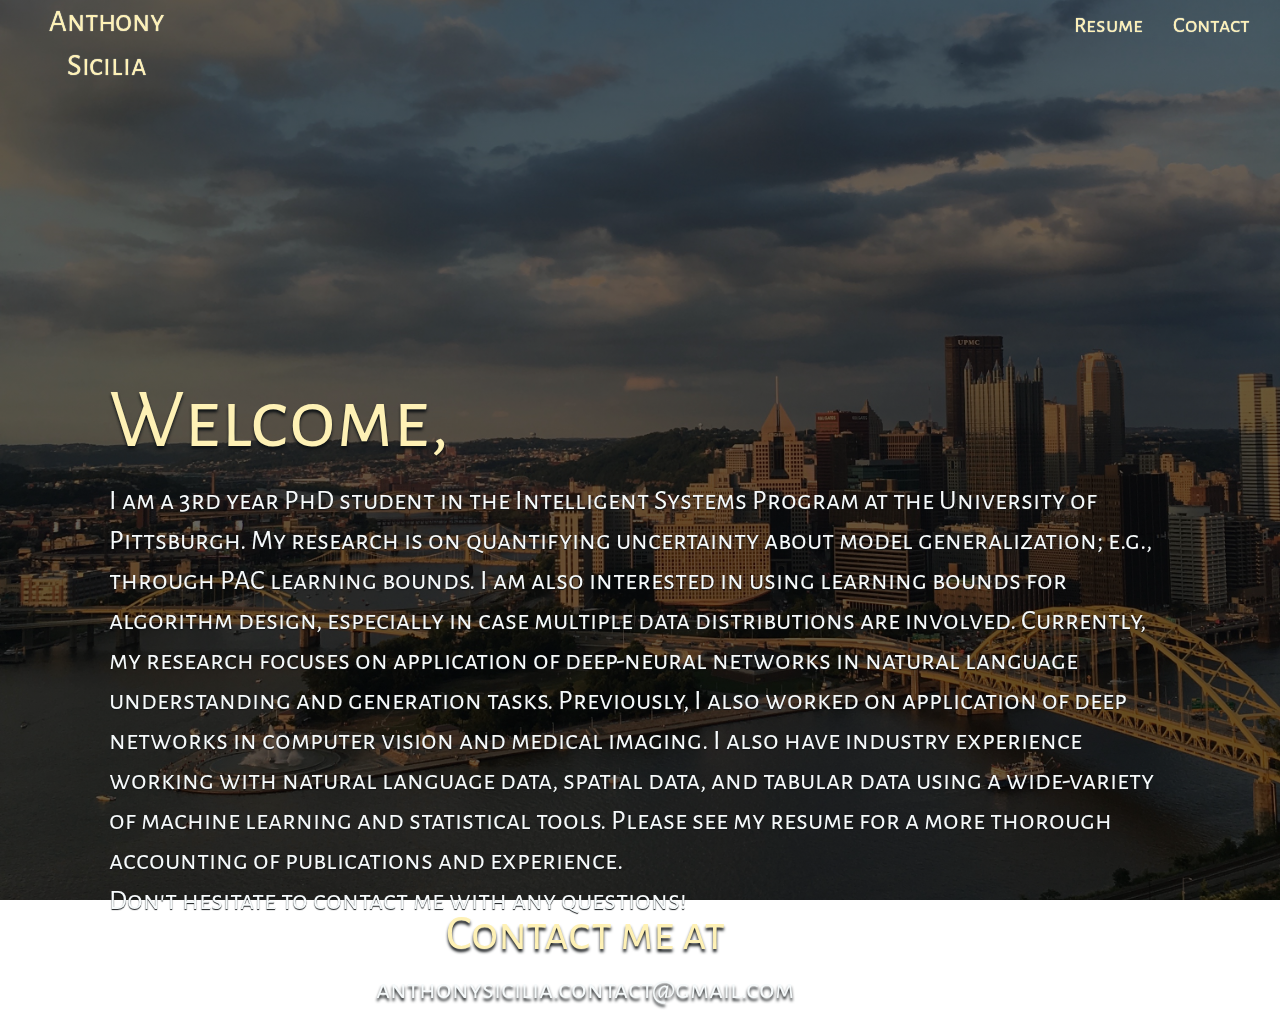
<file: old index.html>
<!DOCTYPE HTML>
<html>
    <head>
        <!-- Vendor -->
        <link rel="stylesheet" href="vendor/bootstrap.min.css">
        <script src="vendor/bootstrap.min.js"></script>
        <script src="vendor/jquery.min.js"></script>
        <link href="https://fonts.googleapis.com/css?family=Alegreya+Sans|Alegreya+Sans+SC" rel="stylesheet">
        <!-- Custom -->
        <link href="style.css" rel="stylesheet" type="text/css"/>
        <script src="script.js"></script>
    </head>
    <body>
        <div class = "row">
            <nav class="navbar navbar-default navbar-fixed-top">
                <div class = "col-xs-2 no-dec text-center">
                    <a href = "#top" class = "smooth-scroll" href = "#top">
                        <span class = "nvbr-hdr-txt text-center">Anthony Sicilia </span>
                    </a>
                </div>
                <div class = "col-xs-7">
                </div>
                <div class = "col-xs-3  text-right">
                    <ul class="nav navbar-nav">
                        <li><a class = "toplink" id = "second" href="pdf/AnthonySiciliaResume.pdf" target="_blank">
                            <span class = "nvbr-bdy-txt">Resume</span>
                        </a></li>
                        <!--<li><a class = "toplink smooth-scroll"  href = "#current" id = "first">
                            <span class = "nvbr-bdy-txt">More</span>
                        </a></li>-->
                        <li><a class = "toplink smooth-scroll" id = "third" href="#contacts">
                            <span class = "nvbr-bdy-txt">Contact</span>
                        </a></li>
                    </ul>
                </div>
            </nav>
        </div>
        <div class = "spc-2 row" id="top"></div>
        <div class = "row vrt-cntr">
            <div class = "col-xs-2">
            </div>
            <div class = "col-xs-10">
                    <span class = "img-bg-hdr-txt text-center">
                        Welcome,
                    </span>
                    </br>
                    <span class = "img-bg-bdy-txt text-center no-dec">
                        I am a 3rd year PhD student in the Intelligent Systems Program
                        at the University of Pittsburgh. My research 
                        is on quantifying uncertainty about model generalization; e.g., through PAC learning bounds. I am also interested in using learning bounds for algorithm design, especially in case multiple data distributions are involved. Currently, my research focuses on application of deep-neural networks in natural language understanding and generation tasks. Previously, I also worked on application of deep networks in computer vision and medical imaging. I also have industry experience working with natural language data, spatial data, and tabular data using a wide-variety of machine learning and statistical tools. Please see my resume for a more thorough accounting of publications and experience. </br>
                        <a class = "toplink smooth-scroll" href="#contacts">Don't hesitate to contact me with any questions!</a>
                    </span>
            </div>
            <div class = "col-xs-3">
            </div>
        </div>
        <div class = "spc row"></div>
        <div class = "row text-center foot-pad" id="contacts">
            <div class = "col-xs-2">
            </div>
            <div class = "col-xs-7 text-center"><!-- add cntn-bg to class-->
                <span class = "bg-ftr-txt">Contact me at</span>
                </br>
                <span class = "bg-supftr-txt">anthonysicilia.contact@gmail.com</span>
                </br>
                </br>
            </div>
            <div class = "col-xs-3">
            </div>
        </div>
        <!--<div class = "row bg">
            <div class = "col-xs-2">
            </div>
            <div class = "col-xs-7 cntnt-bg">
                <p>
                    <span class = "bg-hdr-txt" id="current">Current</span>
                    <span class = "bg-posthdr-txt">(Noun)</span>
                    <span class = "bg-subhdr-txt"><em>def.</em>&nbsp&nbsp the general tendency or course of events or opinion</span>
                </p>
                <p class = "bg-supbdy-txt">
                    <em>A look into where I've been and where I plan to go:</em>
                </p>
                <p class = "bg-bdy-txt">
                    Lorem ipsum dolor sit amet, consectetur adipiscing elit. Phasellus scelerisque eu risus faucibus rhoncus. Sed non pellentesque quam, vitae dignissim quam. Duis a viverra urna, sit amet rhoncus enim. Fusce ut nisi ligula. Nam eget enim fermentum, placerat risus sagittis, fringilla risus. Vestibulum vehicula vulputate magna, id pretium lacus imperdiet nec. Fusce diam lorem, pulvinar feugiat finibus volutpat, vehicula et nisl. Aenean ullamcorper placerat leo in luctus. Sed convallis mauris metus, vitae cursus leo pretium mattis. Phasellus condimentum lorem ligula, eu ornare nisi lacinia vel. Aenean sit amet nisi pretium, mattis odio sit amet, vehicula arcu.

                    Nullam dignissim eros ut risus maximus, et viverra mauris pretium. Sed risus quam, tempor sit amet laoreet vitae, fermentum sed ex. Maecenas eget mattis libero. In condimentum orci eu ex laoreet, non lacinia tellus rhoncus. In hac habitasse platea dictumst. Cras in tellus orci. Morbi vel nunc pharetra eros ornare vestibulum. Phasellus convallis faucibus eleifend. Cras mollis eget sapien sed porttitor. Aenean nec nibh ex. Proin non varius leo, vel aliquam sapien.

                    Maecenas non diam vel ante vehicula auctor. Phasellus placerat arcu at eros interdum, ut ullamcorper felis aliquet. Aenean et auctor velit, non molestie risus. Aenean ornare erat malesuada, tempor lorem eget, molestie orci. Class aptent taciti sociosqu ad litora torquent per conubia nostra, per inceptos himenaeos. Morbi sollicitudin lacus a enim lobortis, nec lobortis dui ultrices. Nam finibus eros augue, gravida consequat sem pretium sed. Etiam id sem dolor. Quisque mattis nunc in justo vestibulum aliquet. Cras sed nisl sed erat mollis egestas sit amet ac turpis.

                    Sed convallis ex eu leo ornare luctus. Integer sollicitudin nisi nec tincidunt ornare. Aliquam vel rhoncus ante. Duis ornare, elit sed consectetur hendrerit, lacus ex lobortis leo, eu ornare augue nisl eu odio. Nam iaculis odio in lorem lobortis, sit amet malesuada nunc scelerisque. Vestibulum convallis, mi id fermentum ultrices, metus magna tincidunt quam, nec rhoncus ipsum risus vitae sapien. Aenean fringilla dolor eu lacinia consequat. Praesent non ullamcorper orci. Nunc lorem neque, pulvinar non volutpat vel, iaculis bibendum nunc.

                    Suspendisse sagittis consectetur risus sit amet molestie. Etiam hendrerit lacus nisi, et tincidunt est aliquam ut. Vestibulum vel auctor velit, vitae elementum tellus. Morbi interdum non metus vitae sollicitudin. Sed tristique lectus felis, nec malesuada lectus sodales vel. Quisque placerat metus vitae malesuada ultricies. Proin bibendum mi faucibus ante interdum bibendum. Duis interdum ex sed euismod vulputate.
                </p>
                <p>
                    <span class = "bg-hdr-txt">Current</span>
                    <span class = "bg-posthdr-txt">(Adjective)</span>
                    <span class = "bg-subhdr-txt"><em>def.</em>&nbsp&nbsp belonging to the present time; happening or being used or done now.</span>
                </p>
                <p class = "bg-supbdy-txt">
                    <em>A look into the projects I'm most excited about right now:</em>
                </p>
                <p class = "bg-bdy-txt">
                    Lorem ipsum dolor sit amet, consectetur adipiscing elit. Phasellus scelerisque eu risus faucibus rhoncus. Sed non pellentesque quam, vitae dignissim quam. Duis a viverra urna, sit amet rhoncus enim. Fusce ut nisi ligula. Nam eget enim fermentum, placerat risus sagittis, fringilla risus. Vestibulum vehicula vulputate magna, id pretium lacus imperdiet nec. Fusce diam lorem, pulvinar feugiat finibus volutpat, vehicula et nisl. Aenean ullamcorper placerat leo in luctus. Sed convallis mauris metus, vitae cursus leo pretium mattis. Phasellus condimentum lorem ligula, eu ornare nisi lacinia vel. Aenean sit amet nisi pretium, mattis odio sit amet, vehicula arcu.

                    Nullam dignissim eros ut risus maximus, et viverra mauris pretium. Sed risus quam, tempor sit amet laoreet vitae, fermentum sed ex. Maecenas eget mattis libero. In condimentum orci eu ex laoreet, non lacinia tellus rhoncus. In hac habitasse platea dictumst. Cras in tellus orci. Morbi vel nunc pharetra eros ornare vestibulum. Phasellus convallis faucibus eleifend. Cras mollis eget sapien sed porttitor. Aenean nec nibh ex. Proin non varius leo, vel aliquam sapien.

                    Maecenas non diam vel ante vehicula auctor. Phasellus placerat arcu at eros interdum, ut ullamcorper felis aliquet. Aenean et auctor velit, non molestie risus. Aenean ornare erat malesuada, tempor lorem eget, molestie orci. Class aptent taciti sociosqu ad litora torquent per conubia nostra, per inceptos himenaeos. Morbi sollicitudin lacus a enim lobortis, nec lobortis dui ultrices. Nam finibus eros augue, gravida consequat sem pretium sed. Etiam id sem dolor. Quisque mattis nunc in justo vestibulum aliquet. Cras sed nisl sed erat mollis egestas sit amet ac turpis.

                    Sed convallis ex eu leo ornare luctus. Integer sollicitudin nisi nec tincidunt ornare. Aliquam vel rhoncus ante. Duis ornare, elit sed consectetur hendrerit, lacus ex lobortis leo, eu ornare augue nisl eu odio. Nam iaculis odio in lorem lobortis, sit amet malesuada nunc scelerisque. Vestibulum convallis, mi id fermentum ultrices, metus magna tincidunt quam, nec rhoncus ipsum risus vitae sapien. Aenean fringilla dolor eu lacinia consequat. Praesent non ullamcorper orci. Nunc lorem neque, pulvinar non volutpat vel, iaculis bibendum nunc.

                    Suspendisse sagittis consectetur risus sit amet molestie. Etiam hendrerit lacus nisi, et tincidunt est aliquam ut. Vestibulum vel auctor velit, vitae elementum tellus. Morbi interdum non metus vitae sollicitudin. Sed tristique lectus felis, nec malesuada lectus sodales vel. Quisque placerat metus vitae malesuada ultricies. Proin bibendum mi faucibus ante interdum bibendum. Duis interdum ex sed euismod vulputate.
                </p>
            </div>
            <div class = "col-xs-3">
            </div>
        </div>-->
    </body>
</html>
</file>
<file: style.css>
body:after{
      content:"";
      position:fixed; /* stretch a fixed position to the whole screen */
      top:0;
      height:100vh; /* fix for mobile browser address bar appearing disappearing */
      left:0;
      right:0;
      z-index:-1; /* needed to keep in the background */
      background: linear-gradient(rgba(0, 0, 0, 0.6), rgba(0, 0, 0, 0.6) ), url("img/IMG_0420.jpg") center center;
      -webkit-background-size: cover;
      -moz-background-size: cover;
      -o-background-size: cover;
      background-size: cover;
}
.vrt-cntr {
    height: 40vh;
    background: transparent none;
    display:flex;
    justify-content:center;
    align-items: center;
    flex-flow: column;
}
.spc {
    height: 20vh;
}
.spc-2 {
    height: 40vh;
}
.bg {
    top-padding: 10vh;
    background: transparent none;
}
.cntnt-bg {
    //background-color: rgba(254,252,246, .95);
    //background-color: rgba(255, 249, 239, .95);
    background-color: rgba(246, 250, 251, .95);
}
.navbar .navbar-nav {
    display: inline-block;
    float: none;
}
.navbar {
   background-color: transparent;
   background: transparent;
   border-color: transparent;
}
.img-bg-hdr-txt {
    font-family: 'Alegreya Sans SC';
    color: #FEF1B5;
    font-size: 6em;
    text-shadow: #101416 0 3px 3px;
}
.img-bg-bdy-txt {
    font-family: 'Alegreya Sans SC';
    color: #f6fafb;
    font-size: 2em;
    text-shadow: #101416 0 1px 1px;
}
.bg-hdr-txt {
    font-family: 'Alegreya Sans SC';
    color: #99bac6;
    font-size: 3.5em;
}
.bg-ftr-txt {
    font-family: 'Alegreya Sans SC';
    color: #FEF1B5;
    font-size: 3.5em;
    text-shadow: #101416 0 3px 3px;
}
.bg-posthdr-txt {
    font-family: 'Alegreya Sans';
    color: #5A6E85;
    font-size: 4em;
}
.bg-subhdr-txt {
    font-family: 'Alegreya Sans SC';
    color: #99bac6;
    font-size: 2.2em;
}
.bg-supftr-txt {
    font-family: 'Alegreya Sans SC';
    color: #f6fafb;
    font-size: 2em;
    text-shadow: #101416 0 3px 3px;
}
.bg-supbdy-txt {
    font-family: 'Alegreya Sans SC';
    color: #5A6E85;
    font-size: 2em;
}
.bg-bdy-txt {
    font-family: 'Alegreya Sans';
    color: #323d42;
    font-size: 1.5em;
}
.no-dec a{
    color: #f6fafb;
}
.no-dec a:hover{
    text-decoration: none;
}
.nvbr-hdr-txt {
    font-family: 'Alegreya Sans SC';
    color: #FEF1B5;
    font-size: 2.2em;
    text-shadow: #f6fafb 0 0 1px;
    transition: color 1s cubic-bezier(.05, 1, 1, 1);
}
.nvbr-hdr-txt:hover {
    color: #f6fafb;
}
.nvbr-bdy-txt {
    font-family: 'Alegreya Sans SC';
    color: #FEF1B5;
    font-size: 1.6em;
    text-shadow: #f6fafb 0 0 1px;
}
.lt-txt {
    font-family: 'Alegreya Sans SC';
    color: #101416;
}
.drk-txt {
    font-family: 'Alegreya Sans SC';
    color: #101416;
}
.toplink {
    display: inline-block;
	position: relative;
	padding-bottom: 3px;
}
.toplink:after {
	content: '';
	display: block;
	margin: auto;
	height: 3px;
	width: 0px;
	background: transparent;
	transition: width .5s ease, background-color .5s ease;
}
.toplink:hover:after {
	width: 100%;
	background: #f6fafb;
}
</file>
